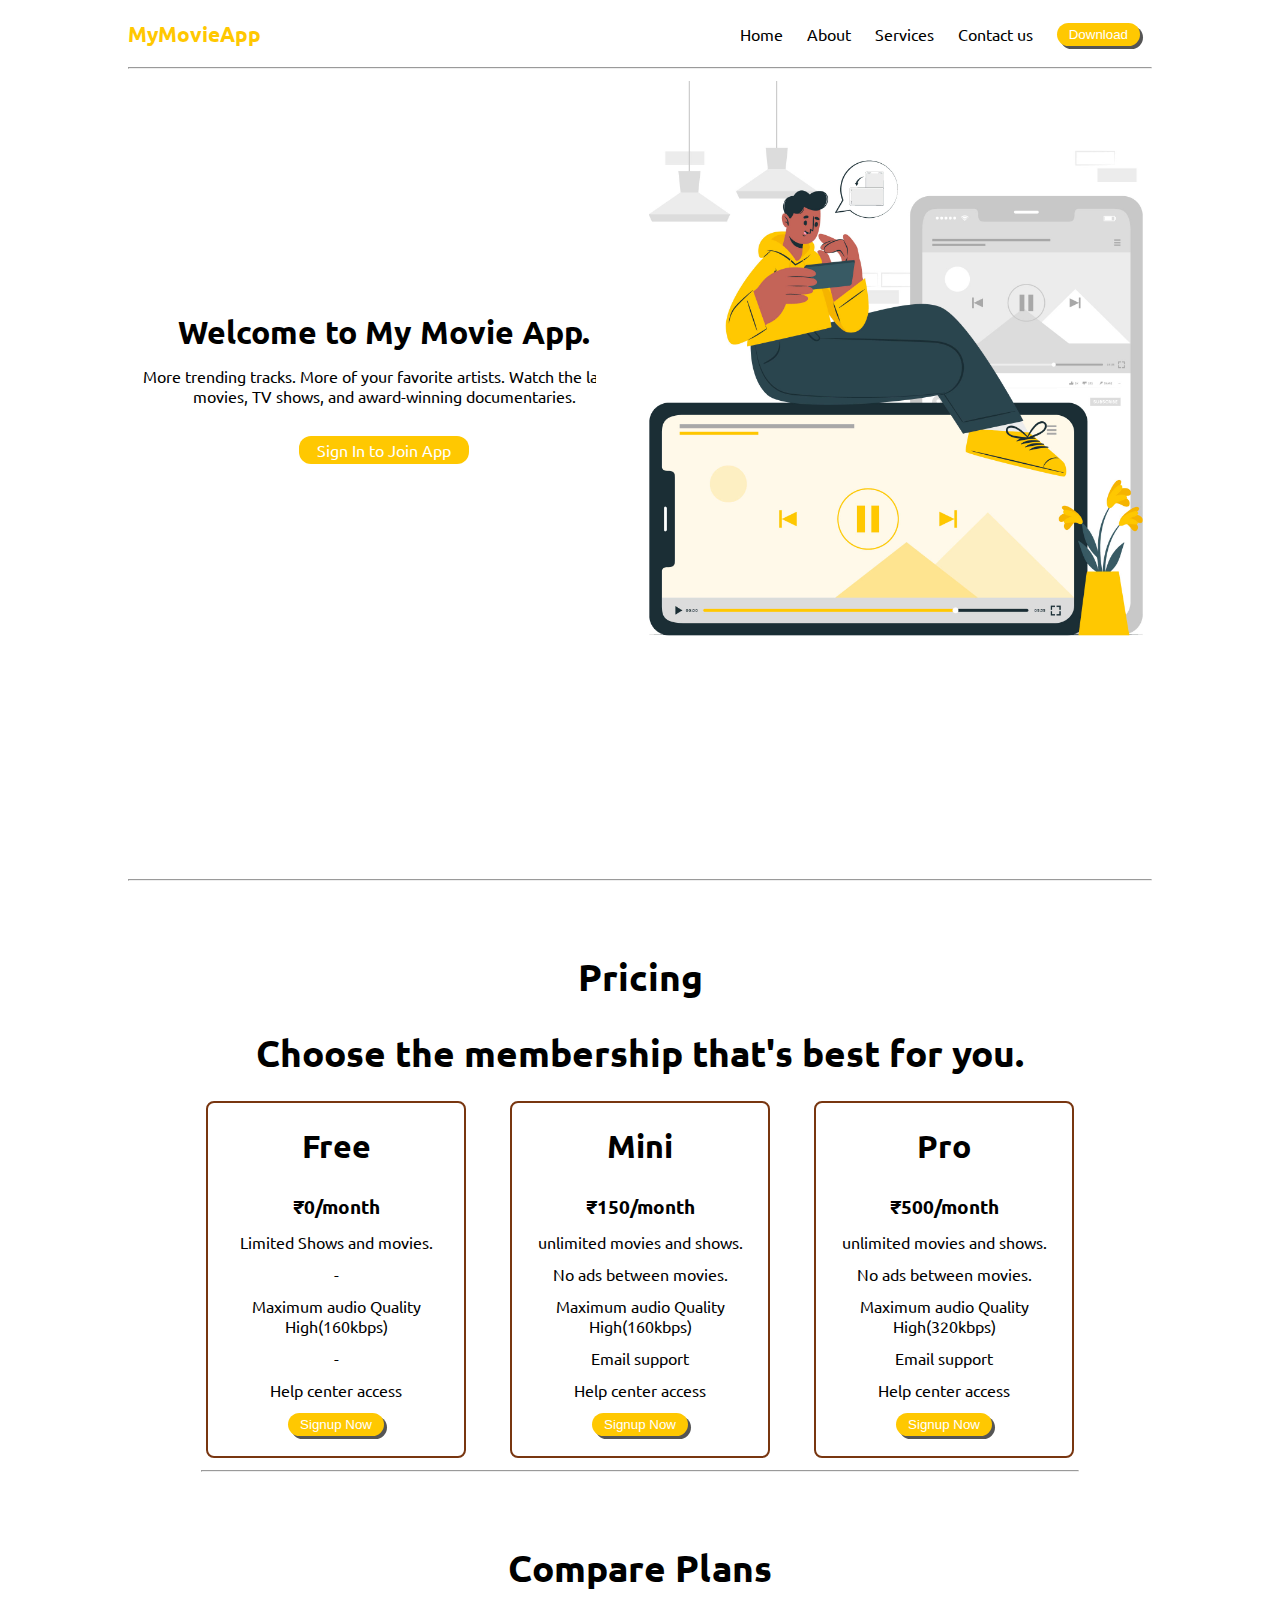
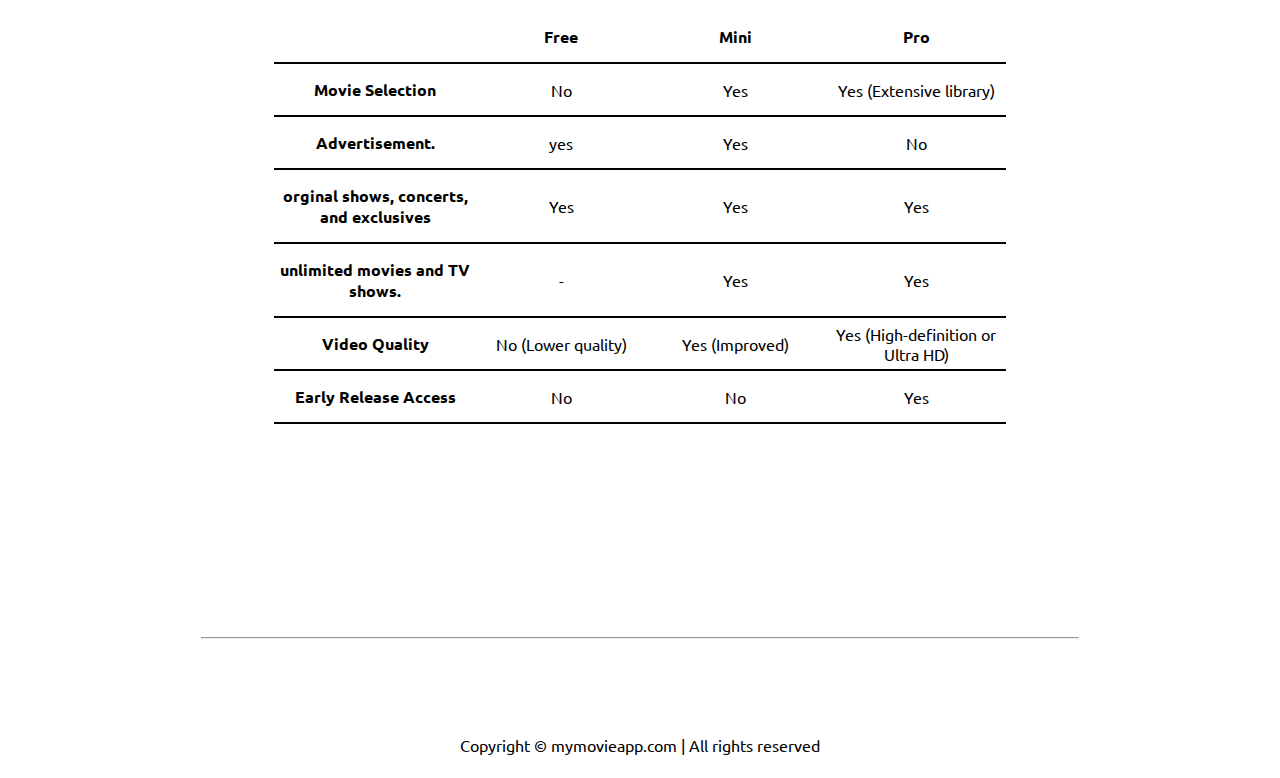
<file: landing page/index.html>
<!DOCTYPE html>
<html lang="en">

<head>
    <meta charset="UTF-8">
    <meta name="viewport" content="width=device-width, initial-scale=1.0">
    <title>Landing page</title>
    <link rel="stylesheet" href="style.css">
    <link rel="stylesheet" href="utils.css">
    <script src="index.js"></script>
</head>

<body class="overflow-x-hidden">
    <div class="container mx-auto">
        <header>
            <nav class="flex justify-between">
                <div class="flex items-center font-bold text-yellow logo">MyMovieApp</div>
                <ul class="navbar flex items-center">
                    <li>Home</li>
                    <li>About</li>
                    <li>Services</li>
                    <li>Contact us</li>
                    <li><button class="btn">Download</button></li>
                </ul>
            </nav>
            <hr>
        </header>
        <main class="min-h-screen">
            <section class="section1">
                <div class="flex">
                    <div class="topleft justify-center flex flex-col px-2">


                        <h1 class="my-1 text-center">Welcome to My Movie App.
                        </h1>
                        <p class="text-center">More trending tracks. More of your favorite artists. Watch the latest movies, TV shows, and award-winning documentaries.</p>
                        <a class="text-link" href="#">Sign In to Join App</a>
                    </div>
                    <div class="topright flex justify-center">
                        <img class="musicimg" src="./images/movie.jpg" alt="" srcset="">
                    </div>
                </div>
            </section>
            <hr>
            <section class="section2">
                <h1 class="text-center my-2">Pricing</h1>
                <h1 class="text-center my-4">Choose the membership that's best for you.</h1>
                <div class="boxes flex justify-center">
                    <div class="box">
                        <h2>Free</h2>
                        <ul>
                            <li class="highlighted">₹0/month</li>
                            <li>Limited Shows and movies.</li>
                            <li>-</li>
                            <li>Maximum audio Quality High(160kbps)</li>
                            <li>-</li>
                            <li>Help center access</li>
                            <li><button class="btn">Signup Now</button></li>
                        </ul>
                    </div>
                    <div class="box">
                        <h2>Mini</h2>
                        <ul>
                            <li class="highlighted">₹150/month</li>
                            <li>unlimited movies and shows.</li>
                            <li>No ads between movies.</li>
                            <li>Maximum audio Quality High(160kbps)</li>
                            <li>Email support</li>
                            <li>Help center access</li>
                            <li><button class="btn">Signup Now</button></li>
                        </ul>
                    </div>
                    <div class="box">
                        <h2>Pro</h2>
                        <ul>
                            <li class="highlighted">₹500/month</li>
                            <li>unlimited movies and shows.</li>
                            <li>No ads between movies.</li>
                            <li>Maximum audio Quality High(320kbps)</li>
                            <li>Email support</li>
                            <li>Help center access</li>
                            <li><button class="btn">Signup Now</button></li>
                        </ul>
                    </div>

                </div>
                <hr>
                <section class="section3">
                    <h1 class="text-center my-2">Compare Plans</h1>
                    <div class="container plantable">
                        <table class="table text-center">
                            <thead>
                                <tr>
                                    <th></th>
                                    <th>Free</th>
                                    <th>Mini</th>
                                    <th>Pro</th>
                                </tr>
                            </thead>
                            <tbody>
                                <tr>
                                    <th scope="row" class="text-start">Movie Selection</th>
                                    <td>No</svg></td>
                                    <td>Yes</svg></td>
                                    <td>Yes (Extensive library)</svg></td>
                                </tr>
                                <tr>
                                    <th scope="row" class="text-start">Advertisement.</th>
                                    <td>yes</td>
                                    <td>Yes</svg></td>
                                    <td>No</svg></td>
                                </tr>
                            </tbody>

                            <tbody>
                                <tr>
                                    <th scope="row" class="text-start">orginal shows, concerts, and exclusives</th>
                                    <td>Yes</svg></td>
                                    <td>Yes</svg></td>
                                    <td>Yes</svg></td>
                                </tr>
                                <tr>
                                    <th scope="row" class="text-start">unlimited movies and TV shows.</th>
                                    <td>-</td>
                                    <td>Yes</svg></td>
                                    <td>Yes</svg></td>
                                </tr>
                                <tr>
                                    <th scope="row" class="text-start">Video Quality</th>
                                    <td>No (Lower quality)</td>
                                    <td>Yes  (Improved)</svg></td>
                                    <td>Yes  (High-definition or Ultra HD)</svg></td>
                                </tr>
                                <tr>
                                    <th scope="row" class="text-start">Early Release Access</th>
                                    <td>No</td>
                                    <td>No</td>
                                    <td>Yes</svg></td>
                                </tr>
                            </tbody>
                        </table>
                </section>
                <hr>
        </main>
        <footer>
            Copyright &copy; mymovieapp.com | All rights reserved
        </footer>
    </div>
</body>

</html>
</file>
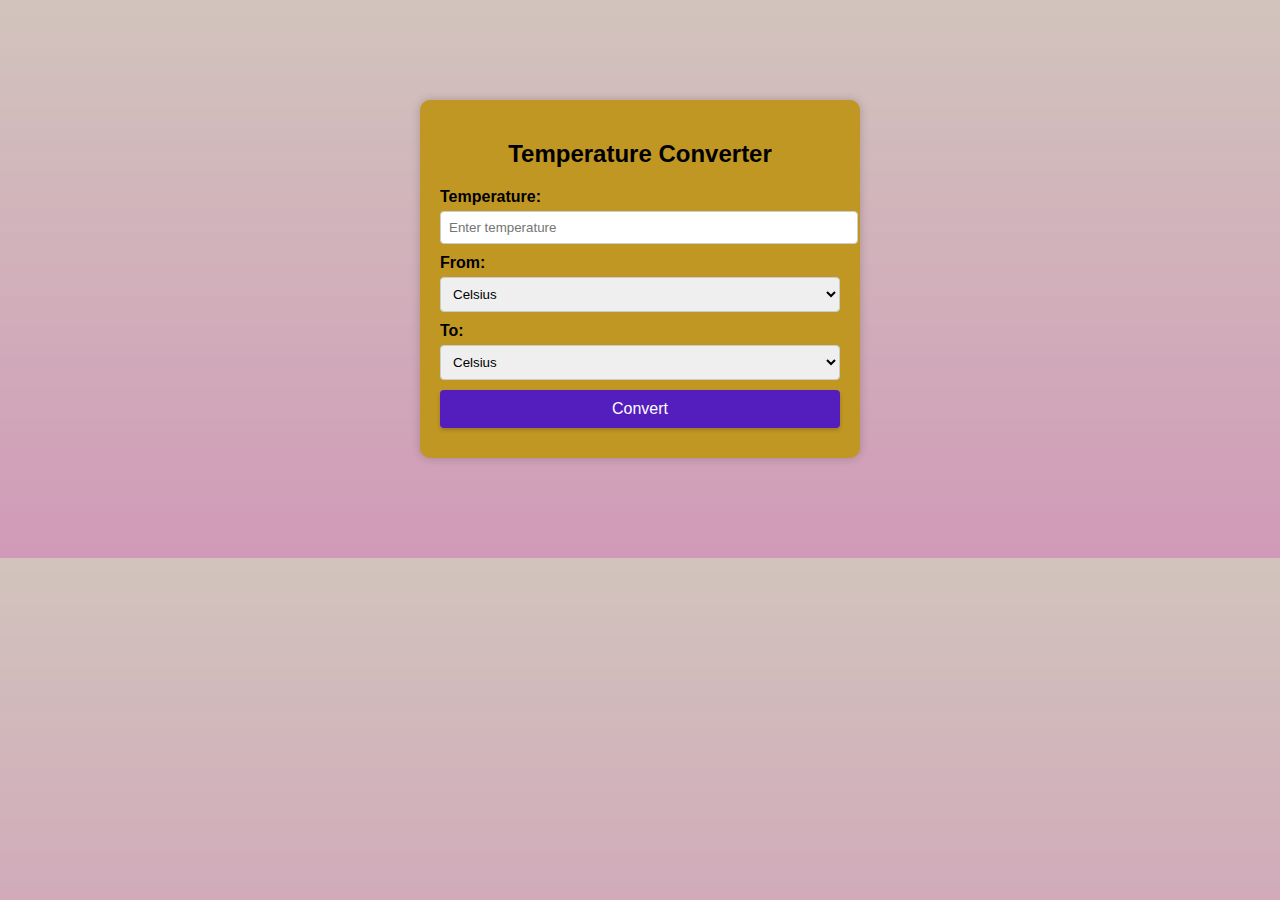
<file: Temperature converter/index.html>
<!DOCTYPE html>
<html>
<head>
  <title>Temperature Converter</title>
  <link rel="stylesheet" type="text/css" href="styles.css">
</head>
<body>
  <div class="container">
    <h2>Temperature Converter</h2>
    <div class="input-group">
      <label>Temperature:</label>
      <input type="number" id="temperature" placeholder="Enter temperature" />
    </div>
    <div class="input-group">
      <label>From:</label>
      <select id="fromUnit">
        <option value="C">Celsius</option>
        <option value="F">Fahrenheit</option>
        <option value="K">Kelvin</option>
      </select>
    </div>
    <div class="input-group">
      <label>To:</label>
      <select id="toUnit">
        <option value="C">Celsius</option>
        <option value="F">Fahrenheit</option>
        <option value="K">Kelvin</option>
      </select>
    </div>
    <button class="btn" onclick="convertTemperature()">Convert</button>
    <div class="result" id="result"></div>
  </div>

  <script src="script.js"></script>
</body>
</html>
</file>
<file: landing page/style.css>
@import url('https://fonts.googleapis.com/css2?family=Ubuntu&display=swap');


*{
    margin: 0;
    padding: 0;
    background: rgb(255, 255, 255);
}
.container{
    max-width: 80vw;
    font-family: 'Ubuntu', sans-serif; 
   
}
.navbar{
    display: flex;
    height: 67px;
}
.navbar li{
    list-style: none;
    margin: 0 12px;
}
.topleft{
    width: 50%;
    padding: 12px 0;
}
.topright{
    width: 50%;
    padding: 12px 0;
}
.btn:hover{
    background:rgb(190, 150, 5);
    box-shadow: none;
    transform: scale(0.9);
}
.section1{
    height: 90vh;
}
.musicimg{
    width: 600px;
}
.section2{
    padding: 73px;
}

.section2 h1{
    font-size: 2.3rem;
}

.section2 p{
    padding: 0 8vw;
    text-align: center;
}
.box{
    padding: 8px 0;
    margin: 12px 22px;
    min-width: 20vw;
    border: 2px solid rgb(120, 54, 16);
    border-radius: 8px;
    text-align: center;
}

.box h2{
    font-size: 2rem;
    padding: 15px 0;
}

.highlighted{
    font-size: 1.2rem;
    font-weight: bolder;
}

.box ul{
    list-style-type: none;
}

.box ul li{
   margin: 12px 2px;
}

.plantable{
    display: flex;
    justify-content: center;
    align-items: center;
}

.section3 table{
    width: 100%;
    margin-bottom: 140px;
    margin-top: 20px;
    border-collapse: collapse;
}

.section3 table th{ 
    width: 23vw; 
    border-bottom: 2px solid black;
    padding: 15px 0;
} 

.section3 table td{   
    border-bottom: 2px solid black; 
} 
 

.section3 h1{
    font-size: 2.3rem;
}

.section3{
    padding: 73px;
}

footer{
    padding: 23px;
    text-align: center;
}
.buttons{
    display: flex;
    justify-content: center;
    align-items: center;
    margin: 12px;
}

.deal{
    font-size: 1.2rem;
    font-weight: bolder;
    margin: 12px 0;
}
.text-link{
    text-decoration: none;
    text-align: center;
    margin-top: 30px;
    background: rgb(255 200 1);
    color: #fff;
    width: 30%;
    margin-left: auto;
    margin-right: auto;
    border-radius: 12px;
    padding: 4px 12px;
}
.text-link:hover{
    background: rgb(180, 144, 11);
}
.circle-icon {
    width: 70px;
    height: 70px;
    font-size: 28px;
    line-height: 50px;
}
.mr-4, .mx-4 {
    margin-right: 1.5rem !important;
}
</file>
<file: landing page/utils.css>
.min-h-screen{
    min-height: 100vh;
}
.mx-auto{
    margin-left: auto;
    margin-right: auto;
}
.flex{
    display: flex;
}
.items-center{
    align-items: center;
}
.justify-center{
    justify-content: center;
}
.justify-between{
    justify-content: space-between;
}
.font-bold{
    font-weight: 900;
}
.flex-col{
    flex-direction: column;
}
.my-1{
    margin-top: 13px;
    margin-bottom: 13px;
    font-size: 2rem;
}
.my-4{
    margin-top: 30px;
    margin-bottom: 13px;
    font-size: 2rem;
}
.px-2{
    padding-left: 13px;
    padding-right: 13px;
}
.text-yellow{
    color:rgb(255 200 1);
}
.btn{
    padding: 4px 12px;
    border-radius: 12px;
    color: #fff;
    background: rgb(255 200 1);
    border: none;
    outline: none;
    cursor: pointer;
    box-shadow: 3px 3px #555;
}
.overflow-x-hidden{
    overflow-x: hidden;
}
.logo{
    font-size: 1.3rem;
}
.text-center{
    text-align: center;
}
.media-body {
    -ms-flex: 1;
    flex: 1;
}
</file>
<file: Temperature converter/styles.css>
body {
    font-family: Arial, sans-serif;
    background: linear-gradient(to bottom, #87645061, #971f6173);
    margin: 0;
    padding: 0;
  }
  
  .container {
    max-width: 400px;
    margin: 100px auto;
    padding: 20px;
    border-radius: 10px;
    background-color: #c19724;
    box-shadow: 0 0 10px rgba(0, 0, 0, 0.2);
  }
  
  h2 {
    text-align: center;
    margin-bottom: 20px;
  }
  
  .input-group {
    margin-bottom: 10px;
  }
  
  .input-group label {
    display: block;
    font-weight: bold;
    margin-bottom: 5px;
  }
  
  .input-group input,
  .input-group select {
    width: 100%;
    padding: 8px;
    border: 1px solid #ccc;
    border-radius: 4px;
  }
  
  .btn {
    background-color: #531ebd;
    color: white;
    padding: 10px 15px;
    border: none;
    border-radius: 4px;
    cursor: pointer;
    width: 100%;
    font-size: 16px;
    box-shadow: 0 2px 4px rgba(0, 0, 0, 0.2);
  }
  
  .result {
    margin-top: 10px;
    font-weight: bold;
    text-align: center;
  }
</file>
